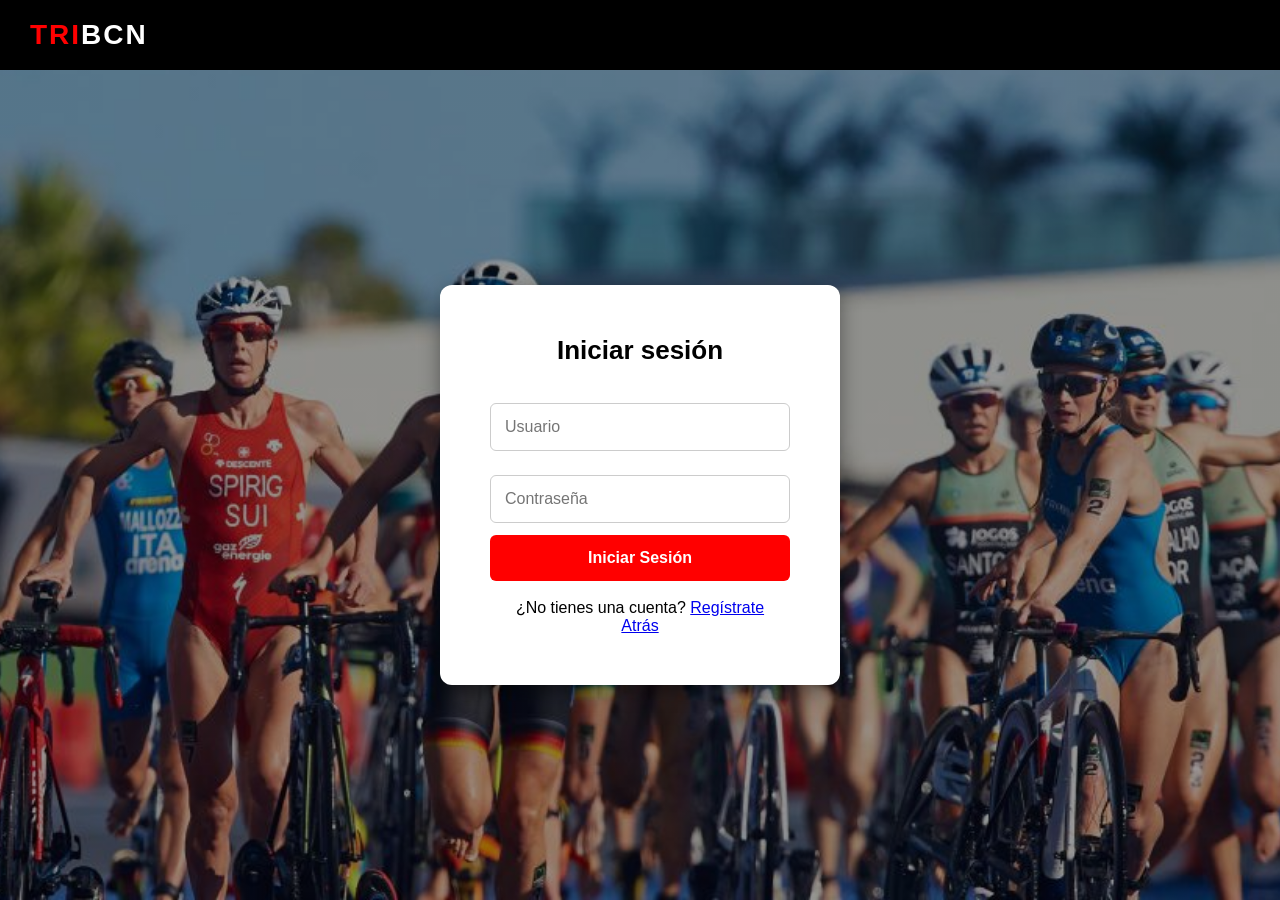
<file: Login.html>
<!DOCTYPE html>
<html lang="es">
<head>
  <meta charset="UTF-8">
  <title>Login TRIBCN</title>
  <link rel="stylesheet" href="Login.css">
</head>

<body>

  <header class="header">
    <div class="logo">
      <span class="tri">TRI</span><span class="bcn">BCN</span>
    </div>
  </header>

  <div class="container">
    <div class="login-box">
      <h2>Iniciar sesión</h2>

<form action="Index copy.html">
  <input type="text" placeholder="Usuario" required>
  <input type="password" placeholder="Contraseña" required>
  
  <!-- Botón real -->
  <button type="submit" class="boton">Iniciar Sesión</button>
  
  <br><br>
  <p class="register-link">
    ¿No tienes una cuenta? <a href="Register.html">Regístrate</a>
  </p>
</form>
<a href="Index copy.html" class="back-btn">Atrás</a>


    </div>
  </div>

</body>
</html>
</file>
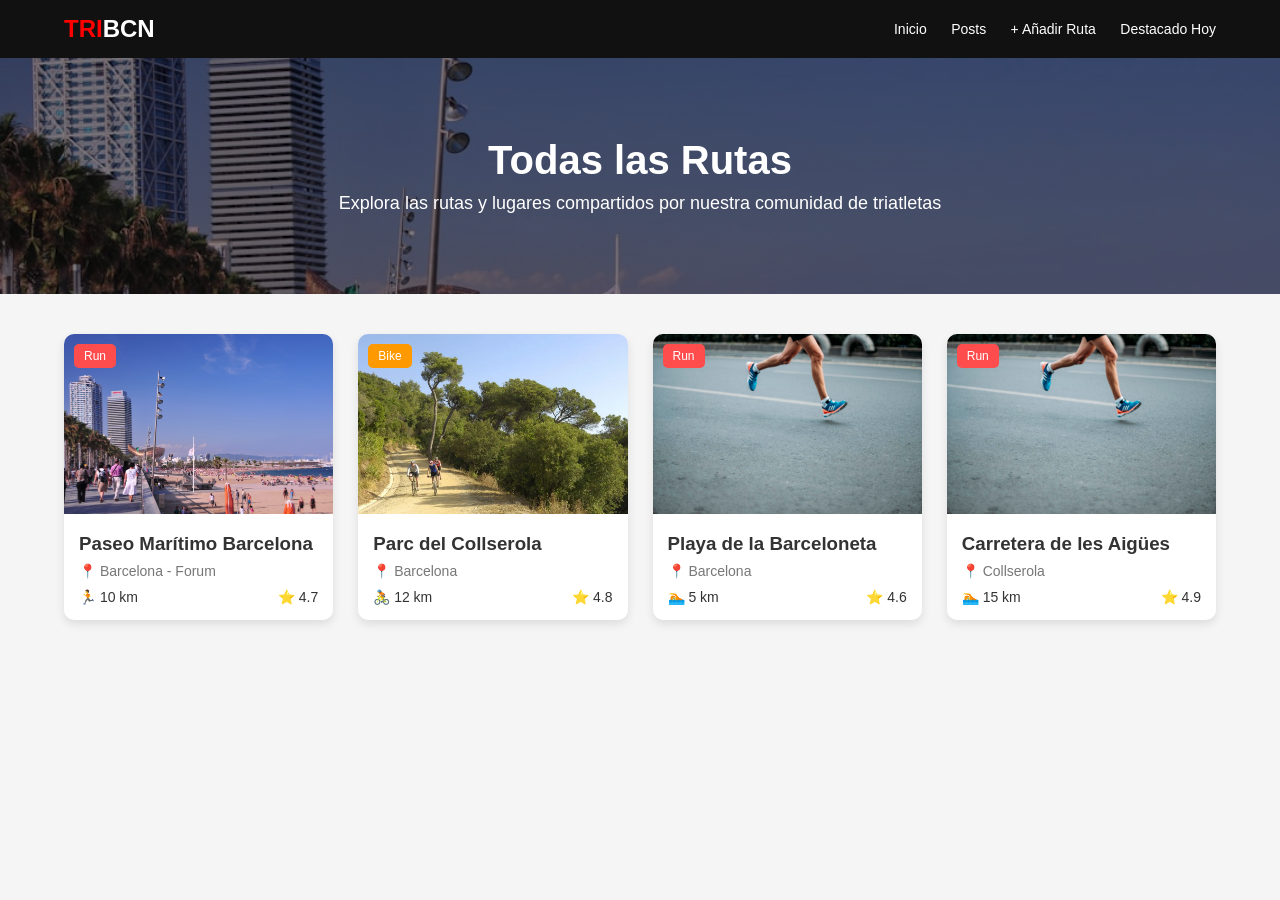
<file: posts.html>
<!DOCTYPE html>
<html lang="es">
<head>
    <meta charset="UTF-8">
    <title>TRIBCN</title>
    <link rel="stylesheet" href="posts.css">
</head>
<body>

<header>
    <div class="container">
    <p class="logo">
        <span class="tri">TRI</span><span class="bcn">BCN</span>
    </p>
        <nav>
            <a href="Index copy.html">Inicio</a>
            <a href="posts.html">Posts</a>
            <a href="ruta.html">+ Añadir Ruta</a>
            <a href="Destacado Hoy.html">Destacado Hoy</a>
        </nav>
    </div>
</header>
<section class="hero">
    <h1>Todas las Rutas</h1>
    <p>Explora las rutas y lugares compartidos por nuestra comunidad de triatletas</p>
</section>

<main class="contenedor">
    <div class="grid">

        <article class="card">
            <img src="./images/ring.jpg" alt="Ruta">
            <span class="badge run">Run</span>
            <div class="card-body">
                <h3>Paseo Marítimo Barcelona</h3>
                <p class="lugar">📍 Barcelona - Forum </p>
                <div class="info">
                    <span>🏃 10 km</span>
                    <span>⭐ 4.7</span>
                </div>
            </div>
        </article>

        <article class="card">
            <img src="images/alem.png" alt="Ruta">
            <span class="badge bike">Bike</span>
            <div class="card-body">
                <h3>Parc del Collserola</h3>
                <p class="lugar">📍 Barcelona</p>
                <div class="info">
                    <span>🚴 12 km</span>
                    <span>⭐ 4.8</span>
                </div>
            </div>
        </article>

        <article class="card">
            <img src="images/ale.png  " alt="Ruta">
            <span class="badge run">Run</span>
            <div class="card-body">
                <h3>Playa de la Barceloneta</h3>
                <p class="lugar">📍 Barcelona</p>
                <div class="info">
                    <span>🏊 5 km</span>
                    <span>⭐ 4.6</span>
                </div>
            </div>
        </article>

                <article class="card">
            <img src="images/ale.png  " alt="Ruta">
            <span class="badge run">Run</span>
            <div class="card-body">
                <h3>Carretera de les Aigües</h3>
                <p class="lugar">📍 Collserola</p>
                <div class="info">
                    <span>🏊 15 km</span>
                    <span>⭐ 4.9</span>
                </div>
            </div>
        </article>

    </div>
</main>

</body>
</html>
</file>
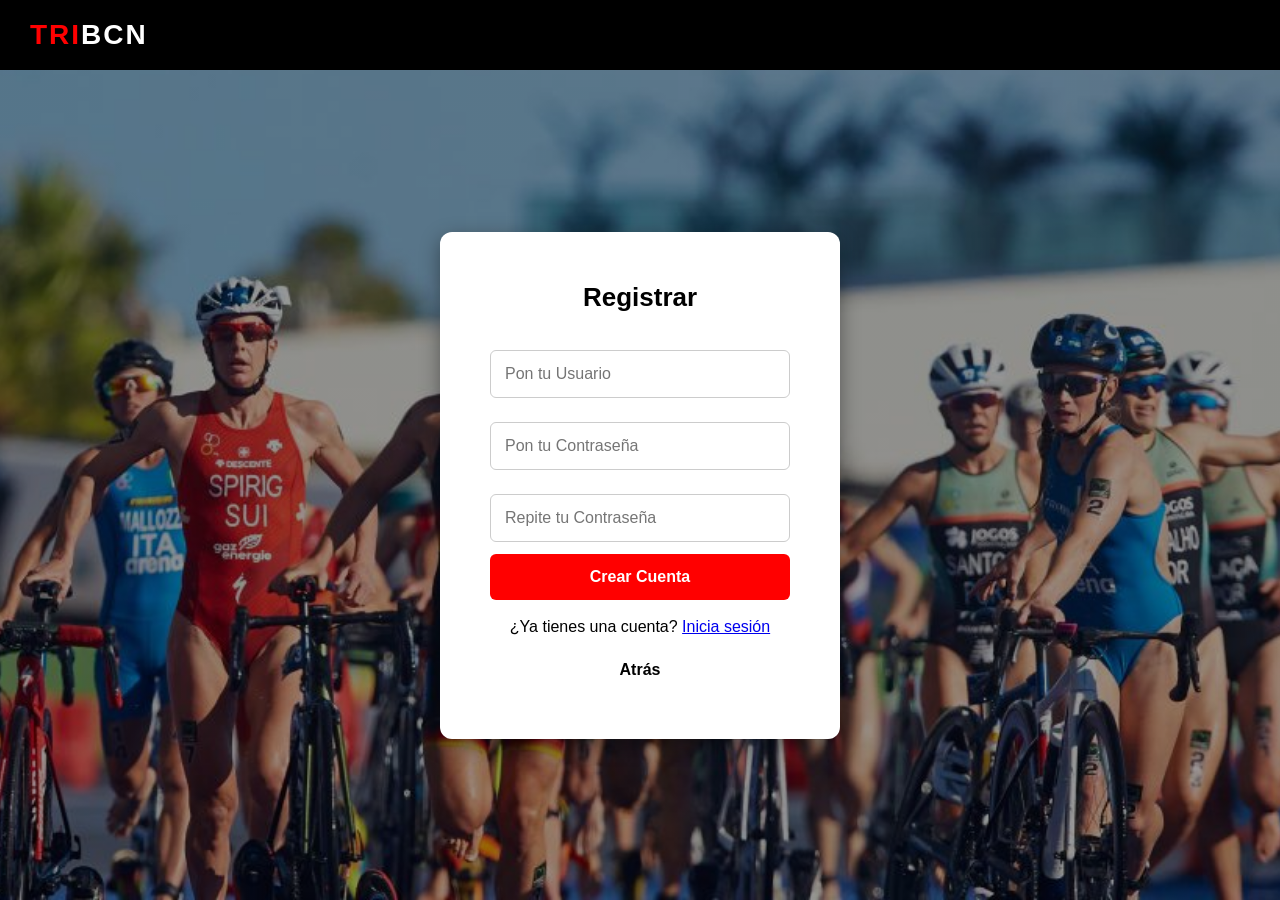
<file: Register.html>
<!DOCTYPE html>
<html lang="es">
<head>
  <meta charset="UTF-8">
  <title>Login TRIBCN</title>
  <link rel="stylesheet" href="Register.css">
</head>

<body>

  <header class="header">
    <div class="logo">
      <span class="tri">TRI</span><span class="bcn">BCN</span>
    </div>
  </header>

  <div class="container">
    <div class="register-form">
      <h2>Registrar</h2>

<form action="Index copy.html">
  <input type="text" placeholder="Pon tu Usuario" required>
  <input type="password" placeholder="Pon tu Contraseña" required>
  <input type="password" placeholder="Repite tu Contraseña" required>
  
  <!-- Botón real -->
  <button type="submit" class="boton">Crear Cuenta</button>
  
  <br><br>
  <p class="register-link">
    ¿Ya tienes una cuenta? <a href="Login.html">Inicia sesión</a>
  </p>
</form>
<a href="Index copy.html" class="back-btn">Atrás</a>

    </div>
  </div>

</body>
</html>
</file>
<file: Login.css>
* {
  margin: 0;
  padding: 0;
  box-sizing: border-box;
  font-family: Arial, Helvetica, sans-serif;
}

/* BODY CON FONDO */
body {
  height: 100vh;
  background: linear-gradient(
      rgba(0,0,0,0.4),
      rgba(0,0,0,0.4)
    ),
    url("images/run.png") center/cover no-repeat;
}

/* HEADER NEGRO ARRIBA */
.header {
  position: fixed;
  top: 0;
  left: 0;
  width: 100%;
  height: 70px;
  background-color: black;
  display: flex;
  align-items: center;
  padding: 0 30px;
  z-index: 1000;
}

/* LOGO */
.logo {
  font-size: 28px;
  font-weight: bold;
  letter-spacing: 2px;
}

.tri {
  color: red;
}

.bcn {
  color: #ffffff;
}

/* CONTENEDOR CENTRADO */
.container {
  display: flex;
  justify-content: center;
  align-items: center;
  height: 100vh;
  padding-top: 70px; /* espacio del header */
}

/* LOGIN BOX MÁS GRANDE */
.login-box {
  background-color: white;
  padding: 50px;
  width: 400px;
  border-radius: 12px;
  box-shadow: 0 6px 20px rgba(0,0,0,0.4);
  text-align: center;
}

/* TÍTULO */
.login-box h2 {
  margin-bottom: 25px;
  font-size: 26px;
}

/* INPUTS GRANDES */
.login-box input {
  width: 100%;
  padding: 14px;
  margin: 12px 0;
  border: 1px solid #ccc;
  border-radius: 6px;
  font-size: 16px;
}

/* BOTÓN GRANDE */
.login-box button {
  width: 100%;
  padding: 14px;
  font-size: 16px;
  background-color: red;
  color: white;
  border: none;
  border-radius: 6px;
  font-weight: bold;
  cursor: pointer;
}
.card p {
    padding: 0 25px 20px;
    font-size: 14px;
    color: #555;
}

/* HOVER BOTÓN */
.login-box button:hover {
  background-color: darkred;
}
</file>
<file: posts.css>
*{
    margin:0;
    padding:0;
    box-sizing:border-box;
    font-family: Arial, Helvetica, sans-serif;
}

body{
    background:#f5f5f5;
    color:#333;
}

header{
    background:#111;
    color:white;
    padding:15px 0;
}

.container{
    width:90%;
    margin:auto;
    display:flex;
    justify-content:space-between;
    align-items:center;
}

.Cerrar-Sesion-btn {
    padding: 8px 14px;
    background: rgb(255, 0, 0);
    color: black;
    border-radius: 6px;
    font-weight: bold;
    margin-left: 20px;
    transition: 0.2s;
}

.cerrar-sesion-btn:hover {
    background: #e6e6e6;
}


.logo {
    font-size: 24px;
    font-weight: bold;
}

.logo .tri {
    color: red;
}

.logo .bcn {
    color: white;
}


.logo a {
    color: white;
    text-decoration: none;
}
    
nav a{
    color:white;
    text-decoration:none;
    margin-left:20px;
    font-size:14px;
}

nav a:hover{
    color:#00bfff;
}

.hero{
    background:linear-gradient(rgba(0,0,0,0.5),rgba(0,0,0,0.5)), url("images/ring.jpg");
    background-size:cover;
    background-position:center;
    color:white;
    text-align:center;
    padding:80px 20px;
}

.hero h1{
    font-size:40px;
    margin-bottom:10px;
}

.hero p{
    font-size:18px;
}

.contenedor{
    width:90%;
    margin:40px auto;
}

.grid{
    display:grid;
    grid-template-columns:repeat(auto-fit, minmax(250px,1fr));
    gap:25px;
}

.card{
    background:white;
    border-radius:10px;
    overflow:hidden;
    box-shadow:0 4px 10px rgba(0,0,0,0.1);
    position:relative;
    transition:0.3s;
}

.card:hover{
    transform:translateY(5px);
}

.card img{
    width:100%;
    height:180px;
    object-fit:cover;
}

.card-body{
    padding:15px;
}

.card-body h3{
    margin-bottom:8px;
}

.lugar{
    font-size:14px;
    color:#777;
    margin-bottom:10px;
}

.info{
    display:flex;
    justify-content:space-between;
    font-size:14px;
}

.badge{
    position:absolute;
    top:10px;
    left:10px;
    padding:5px 10px;
    border-radius:5px;
    color:white;
    font-size:12px;
}

.run{
    background:#ff4d4d;
}

.bike{
    background:#ff9900;
}

.swim{
    background:#0099ff;
}
</file>
<file: Register.css>
* {
  margin: 0;
  padding: 0;
  box-sizing: border-box;
  font-family: Arial, Helvetica, sans-serif;
}

/* BODY CON FONDO */
body {
  height: 100vh;
  background: linear-gradient(
      rgba(0,0,0,0.4),
      rgba(0,0,0,0.4)
    ),
    url("images/run.png") center/cover no-repeat;
}

/* HEADER NEGRO ARRIBA */
.header {
  position: fixed;
  top: 0;
  left: 0;
  width: 100%;
  height: 70px;
  background-color: black;
  display: flex;
  align-items: center;
  padding: 0 30px;
  z-index: 1000;
}

/* LOGO */
.logo {
  font-size: 28px;
  font-weight: bold;
  letter-spacing: 2px;
}

.tri {
  color: red;
}

.bcn {
  color: #ffffff;
}

/* CONTENEDOR CENTRADO */
.container {
  display: flex;
  justify-content: center;
  align-items: center;
  height: 100vh;
  padding-top: 70px; /* espacio del header */
}

/* REGISTER FORM MÁS GRANDE */
.register-form {
  background-color: white;
  padding: 50px;
  width: 400px;
  border-radius: 12px;
  box-shadow: 0 6px 20px rgba(0,0,0,0.4);
  text-align: center;
}

/* TÍTULO */
.register-form h2 {
  margin-bottom: 25px;
  font-size: 26px;
}

/* INPUTS GRANDES */
.register-form input {
  width: 100%;
  padding: 14px;
  margin: 12px 0;
  border: 1px solid #ccc;
  border-radius: 6px;
  font-size: 16px;
}

/* BOTÓN GRANDE */
.boton {
  display: inline-block;
  width: 100%;
  padding: 14px;
  font-size: 16px;
  background-color: red;  
  color: white;          
  border: none;           
  border-radius: 6px;      
  font-weight: bold;
  text-align: center;
  text-decoration: none;   
  cursor: pointer;
  box-shadow: none;       
}

.boton:hover {
  background-color: darkred;
}
.back-btn {
    display: inline-block;
    margin-top: 15px;
    padding: 10px 18px;
    background: #ffffff;
    color: #000000;
    border-radius: 6px;
    font-weight: bold;
    text-decoration: none;
    transition: 0.2s;
}

.back-btn:hover {
    background: #e6e6e6;
}
</file>
